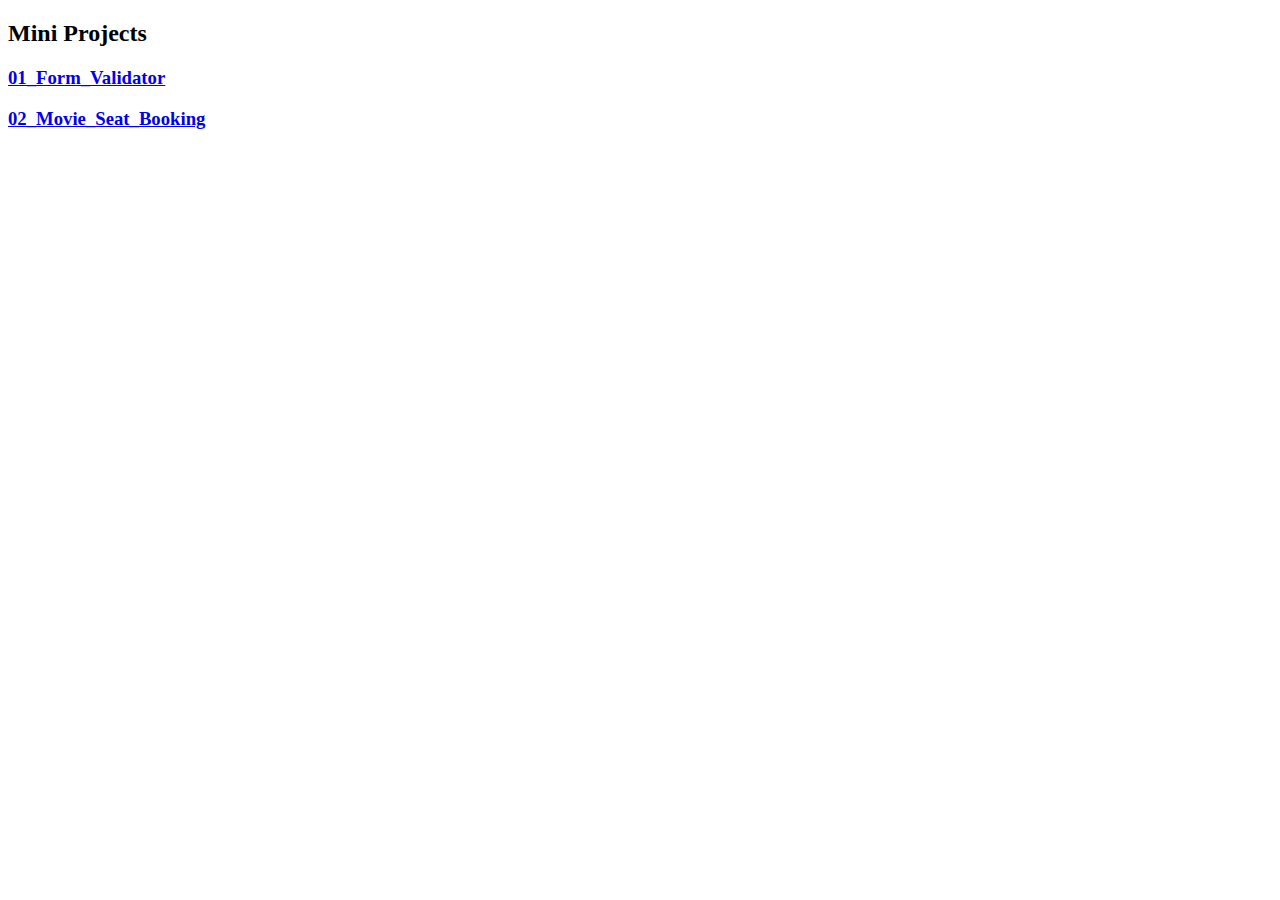
<file: index.html>
<!DOCTYPE html>
<html lang="en">

<head>
    <meta charset="UTF-8">
    <meta http-equiv="X-UA-Compatible" content="IE=edge">
    <meta name="viewport" content="width=device-width, initial-scale=1.0">
    <title>Home</title>
</head>

<body>
    <h2>Mini Projects</h2>
    <h3> <a href="./01_Form_Validator/index.html">01_Form_Validator</a></h3>
    <h3> <a href="./02_Movie_Seat_Booking/index.html">02_Movie_Seat_Booking</a></h3>
</body>

</html>
</file>
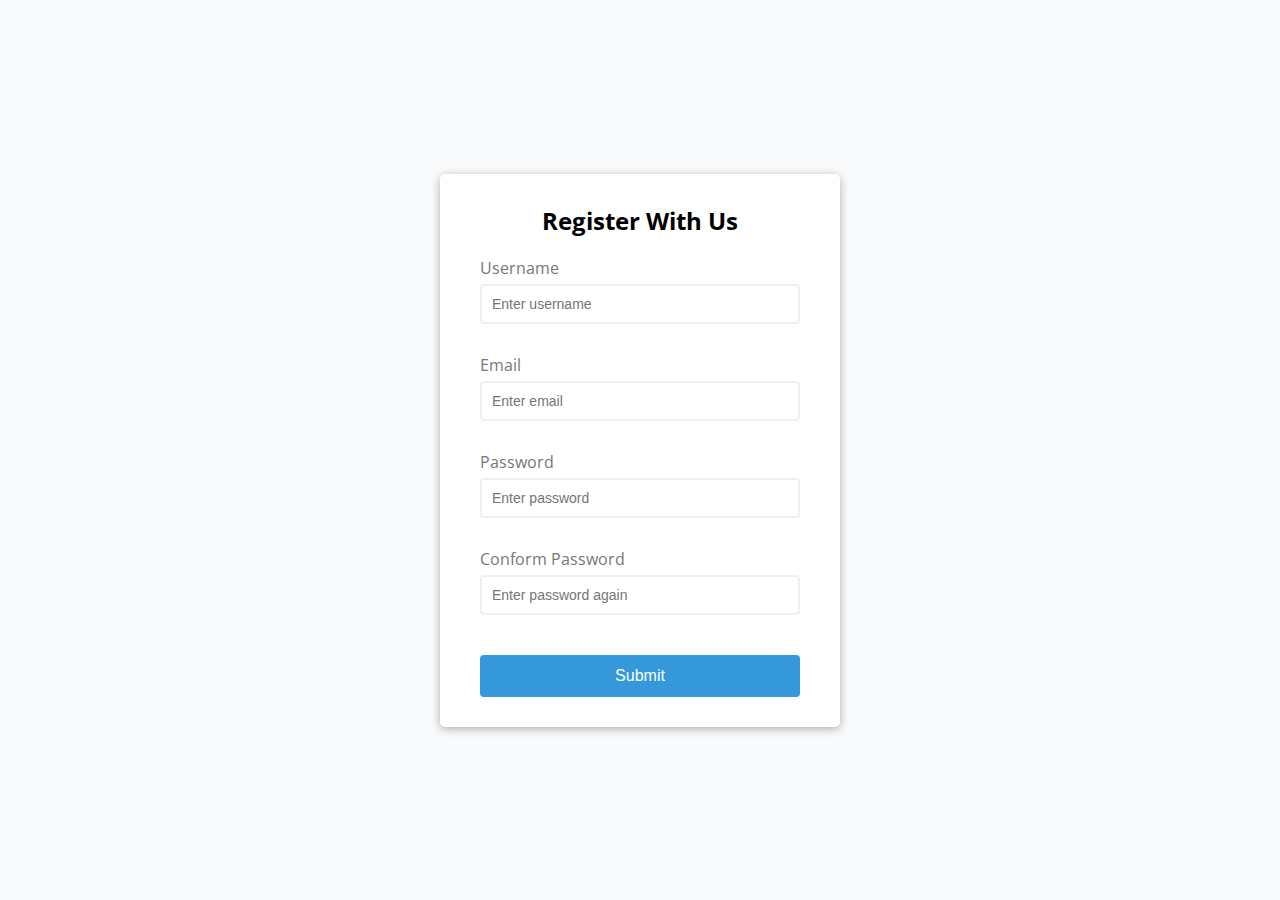
<file: 01_Form_Validator/index.html>
<!DOCTYPE html>
<html lang="en">

<head>
    <meta charset="UTF-8">
    <meta http-equiv="X-UA-Compatible" content="IE=edge">
    <meta name="viewport" content="width=device-width, initial-scale=1.0">
    <link rel="stylesheet" href="style.css">
    <title>Form Validator</title>
</head>

<body>

    <div class="container">
        <form id="form" class="form">
            <h2>Register With Us</h2>
            <div class="form-control">
                <label for="username">Username</label>
                <input type="text" id="username" placeholder="Enter username">
                <small>Error message</small>
            </div>
            <div class="form-control">
                <label for="email">Email</label>
                <input type="text" id="email" placeholder="Enter email">
                <small>Error message</small>
            </div>
            <div class="form-control">
                <label for="password">Password</label>
                <input type="text" id="password" placeholder="Enter password">
                <small>Error message</small>
            </div>
            <div class="form-control">
                <label for="password">Conform Password</label>
                <input type="text" id="password2" placeholder="Enter password again">
                <small>Error message</small>
            </div>
            <button type="submit">Submit</button>
        </form>
    </div>
    <script src="script.js"></script>
</body>

</html>
</file>
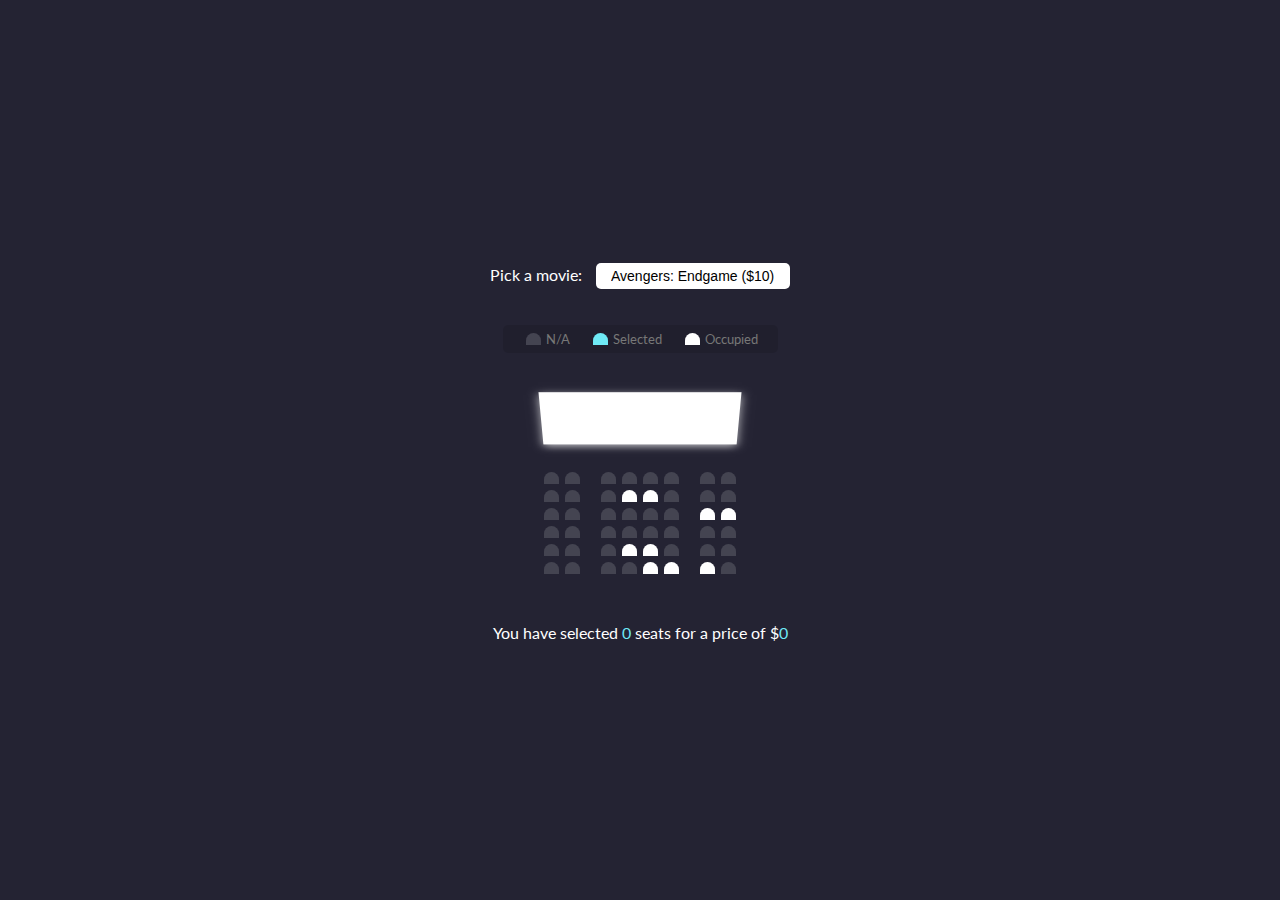
<file: 02_Movie_Seat_Booking/index.html>
<!DOCTYPE html>
<html lang="en">

<head>
    <meta charset="UTF-8">
    <meta http-equiv="X-UA-Compatible" content="IE=edge">
    <meta name="viewport" content="width=device-width, initial-scale=1.0">
    <link rel="stylesheet" href="style.css">
    <title>Movie Seat Booking</title>
</head>

<body>
    <div class="movie-container">
        <label>Pick a movie: </label>
        <select id="movie">
            <option value="10">Avengers: Endgame ($10)</option>
            <option value="12">Joker ($12)</option>
            <option value="8">Toy Story ($8)</option>
            <option value="9">The Lion King ($9)</option>
        </select>
    </div>
    <ul class="showcase">
        <li>
            <div class="seat"></div>
            <small>N/A</small>
        </li>
        <li>
            <div class="seat selected"></div>
            <small>Selected</small>
        </li>
        <li>
            <div class="seat occupied"></div>
            <small>Occupied</small>
        </li>
    </ul>
    <div class="container">
        <div class="screen"></div>
        <div class="row">
            <div class="seat"></div>
            <div class="seat"></div>
            <div class="seat"></div>
            <div class="seat"></div>
            <div class="seat"></div>
            <div class="seat"></div>
            <div class="seat"></div>
            <div class="seat"></div>
        </div>
        <div class="row">
            <div class="seat"></div>
            <div class="seat"></div>
            <div class="seat"></div>
            <div class="seat occupied"></div>
            <div class="seat occupied"></div>
            <div class="seat"></div>
            <div class="seat"></div>
            <div class="seat"></div>
        </div>
        <div class="row">
            <div class="seat"></div>
            <div class="seat"></div>
            <div class="seat"></div>
            <div class="seat"></div>
            <div class="seat"></div>
            <div class="seat"></div>
            <div class="seat occupied"></div>
            <div class="seat occupied"></div>
        </div>
        <div class="row">
            <div class="seat"></div>
            <div class="seat"></div>
            <div class="seat"></div>
            <div class="seat"></div>
            <div class="seat"></div>
            <div class="seat"></div>
            <div class="seat"></div>
            <div class="seat"></div>
        </div>
        <div class="row">
            <div class="seat"></div>
            <div class="seat"></div>
            <div class="seat"></div>
            <div class="seat occupied"></div>
            <div class="seat occupied"></div>
            <div class="seat"></div>
            <div class="seat"></div>
            <div class="seat"></div>
        </div>
        <div class="row">
            <div class="seat"></div>
            <div class="seat"></div>
            <div class="seat"></div>
            <div class="seat"></div>
            <div class="seat occupied"></div>
            <div class="seat occupied"></div>
            <div class="seat occupied"></div>
            <div class="seat"></div>
        </div>
    </div>
    <p class="text">
        You have selected <span id="count">0</span> seats for a price of $<span id="total">0</span>
    </p>
    <script src="script.js"></script>
</body>

</html>
</file>
<file: 01_Form_Validator/style.css>
@import url('https://fonts.googleapis.com/css2?family=Open+Sans&display=swap');

:root {
    --success-color: #2ecc71;
    --error-color: #e74c3c;
}

* {
    box-sizing: border-box;
}

body {
    background-color: #f9fafb;
    font-family: 'Open Sans', sans-serif;
    display: flex;
    align-items: center;
    /* vertical */
    min-height: 100vh;
    /* vertical */
    justify-content: center;
    /* horizontal*/
    margin: 0;
}

.container {
    background-color: #fff;
    border-radius: 5px;
    box-shadow: 0 2px 10px rgba(0, 0, 0, 0.3);
    width: 400px;
}

.form {
    padding: 30px 40px;
}

h2 {
    text-align: center;
    margin: 0 0 20px;
}

.form-control {
    margin-bottom: 10px;
    padding-bottom: 20px;
    position: relative;

}

.form-control label {
    color: #777;
    display: block;
    margin-bottom: 5px;
}

.form-control input {
    border: 2px solid #f0f0f0;
    border-radius: 4px;
    display: block;
    width: 100%;
    padding: 10px;
    font-size: 14px;
}

.form-control input:focus {
    outline: 0;
    border-color: #777;
}

.form-control.success input {
    border-color: var(--success-color);
}

.form-control.error input {
    border-color: var(--error-color);
}

.form-control small {
    color: var(--error-color);
    position: absolute;
    bottom: 0;
    left: 0;
    visibility: hidden;
}

.form-control.error small {
    visibility: visible;
}

.form button {
    cursor: pointer;
    background-color: #3498db;
    border: 2px solid #3498db;
    border-radius: 4px;
    color: white;
    display: block;
    font-size: 16px;
    padding: 10px;
    margin-top: 20px;
    width: 100%;
}
</file>
<file: 02_Movie_Seat_Booking/style.css>
@import url('https://fonts.googleapis.com/css2?family=Lato&family=Open+Sans&display=swap');

* {
    box-sizing: border-box;
}

body {
    background-color: #242333;
    color: #fff;
    display: flex;
    flex-direction: column;
    align-items: center;
    justify-content: center;
    height: 100vh;
    font-family: 'Lato', sans-serif;
    margin: 0;
}

.movie-container {
    margin: 20px 0;
}

.movie-container select {
    background-color: #fff;
    border: 0;
    border-radius: 5px;
    font-size: 14px;
    margin-left: 10px;
    padding: 5px 15px 5px;
    -moz-appearance: none;
    -webkit-appearance: none;
    appearance: none;
}

.seat {
    background-color: #444451;
    height: 12px;
    width: 15px;
    margin: 3px;
    border-top-left-radius: 10px;
    border-top-right-radius: 10px;
}

.row {
    display: flex;
}

.seat.selected {
    background-color: #6feaf6;
}

.seat.occupied {
    background-color: #fff;
}

.seat:nth-of-type(2) {
    margin-right: 18px;
}

.seat:nth-last-of-type(2) {
    margin-left: 18px;
}

.container .seat:not(.occupied):hover {
    cursor: pointer;
    transform: scale(1.2);
}

.container {
    perspective: 1000px;
    margin-bottom: 30px;
}

.showcase {
    background: rgba(0, 0, 0, 0.1);
    padding: 5px 10px;
    border-radius: 5px;
    color: #777;
    list-style-type: none;
    display: flex;
    justify-content: space-between;
}

.showcase li {
    display: flex;
    align-items: center;
    justify-content: center;
    margin: 0 10px;
}

.showcase li small {
    margin-left: 2px;
}

.screen {
    background-color: #fff;
    height: 70px;
    width: 100%;
    margin: 15px 0;
    transform: rotateX(-45deg);
    box-shadow: 0 3px 10px rgba(255, 255, 255, 0.7);
}

p.text span {
    color: #6feaf6;
}
</file>
